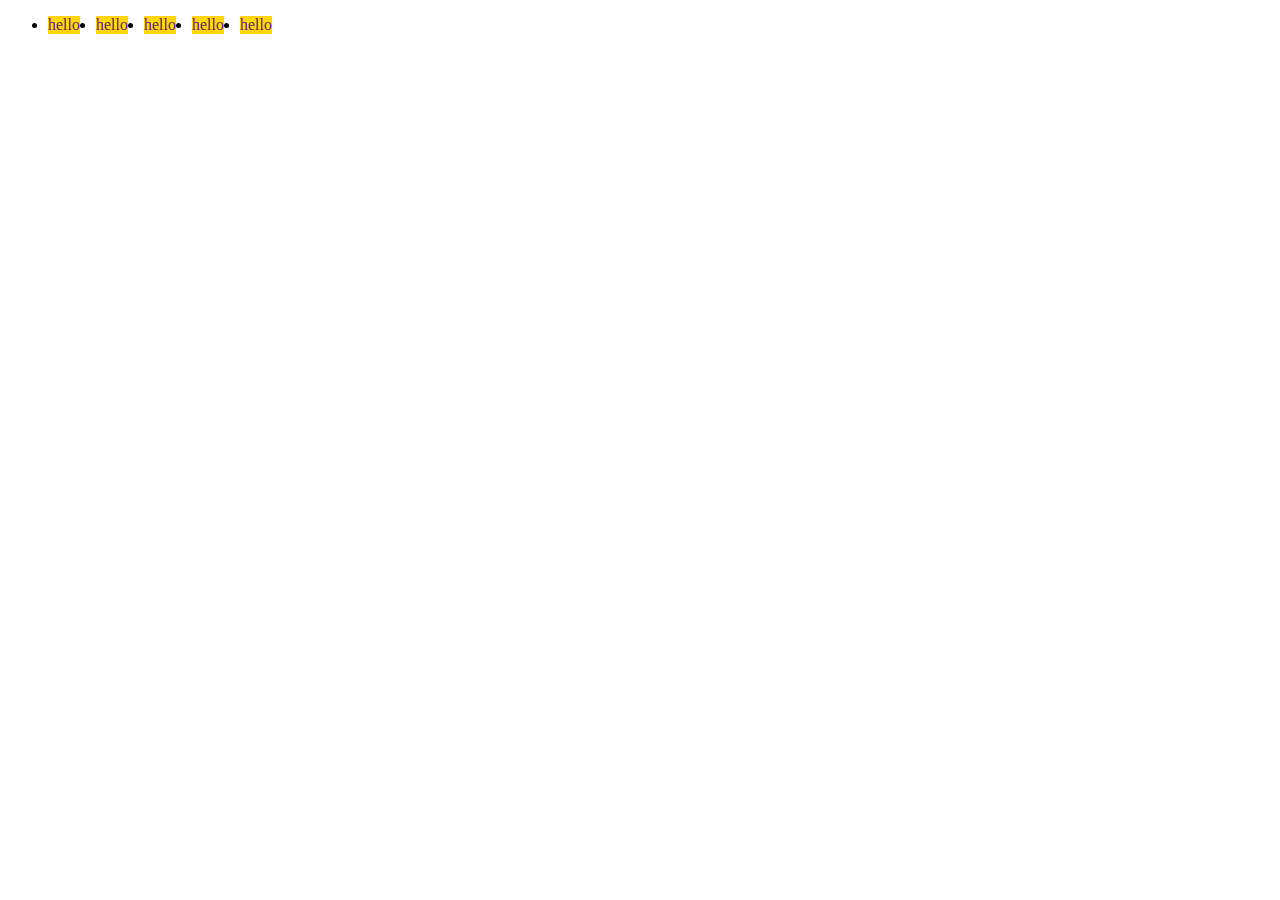
<file: My Website/Experience/index.htm>
<!DOCTYPE html>
<html lang="en">
  <head>
    <meta charset="UTF-8" />
    <meta name="viewport" content="width=device-width, initial-scale=1.0" />
    <title>Document</title>
    <link rel="stylesheet" href="style-test.css" />
  </head>
  <body>
    <ul>
      <li id="main"><a href="">hello</a></li>
      <li><a href="">hello</a></li>
      <li><a href="">hello</a></li>
      <li><a href="">hello</a></li>
      <li><a href="">hello</a></li>
    </ul>
  </body>
</html>
</file>
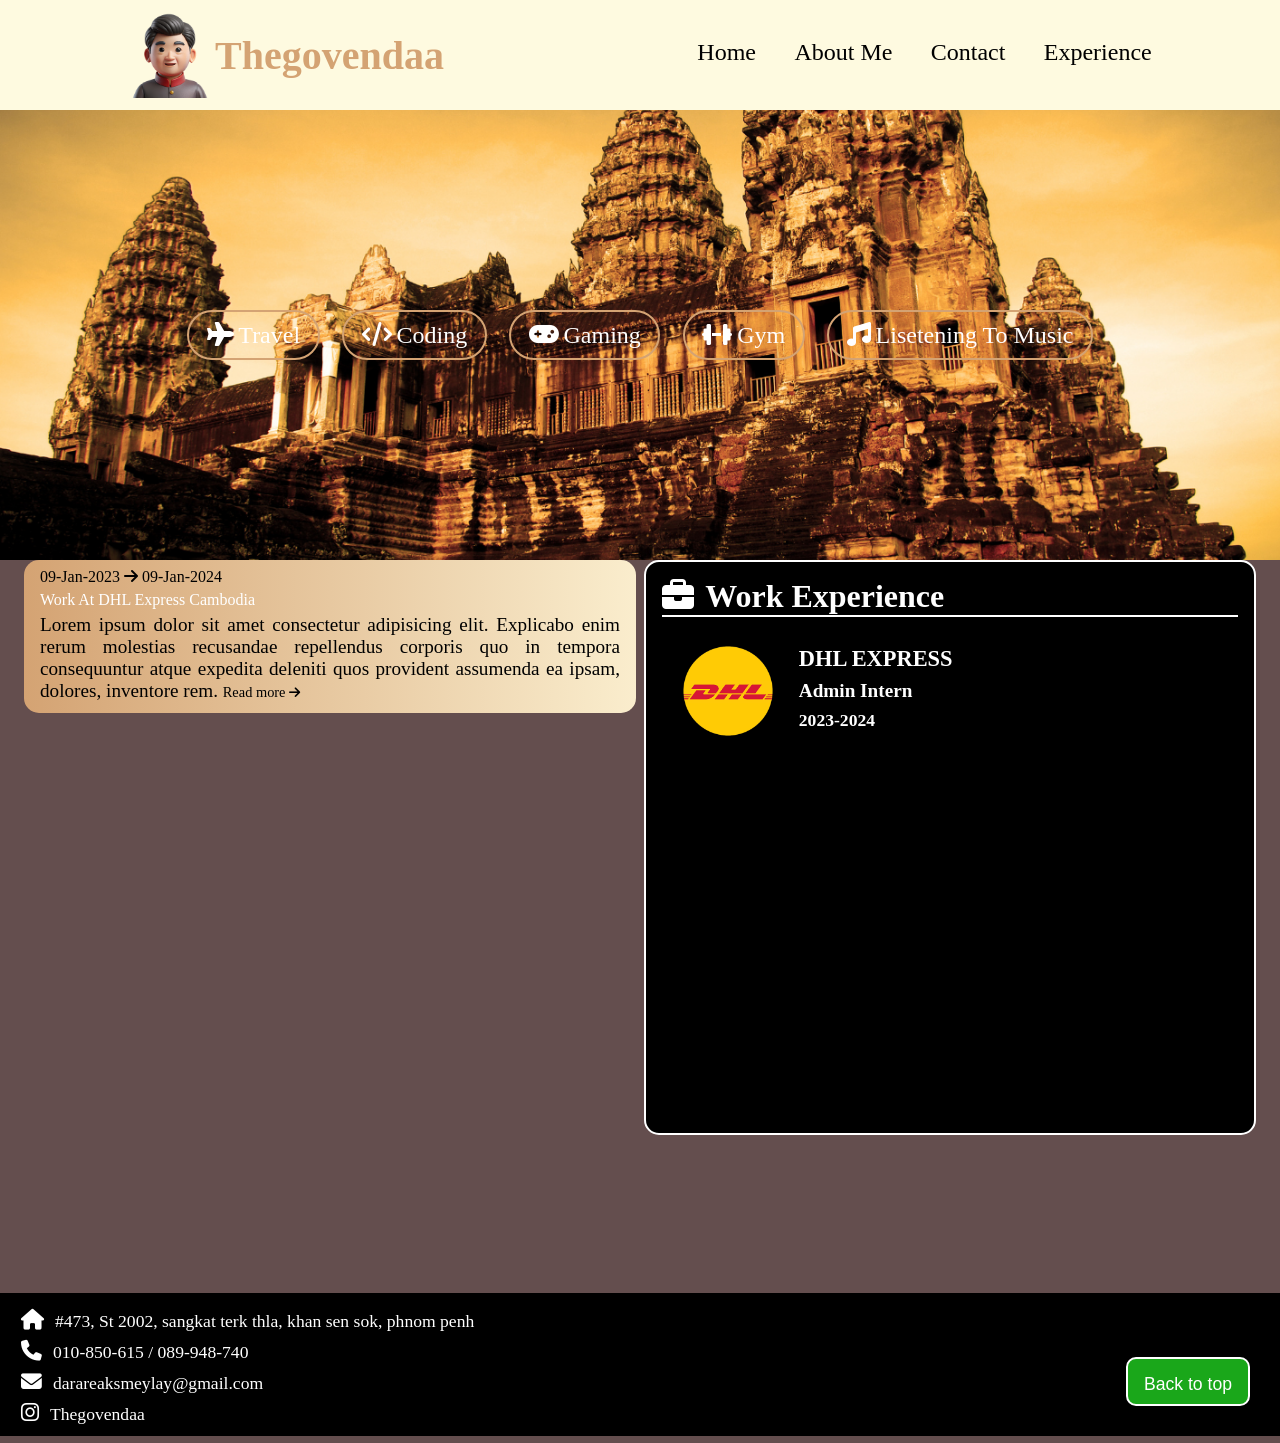
<file: My Website/main/index.html>
<!DOCTYPE html>
<html lang="en">
  <head>
    <meta charset="UTF-8" />
    <meta name="viewport" content="width=device-width, initial-scale=1.0" />
    <title>Reaksmey</title>
    <link rel="stylesheet" href="./main.css" />
    <link
      rel="stylesheet"
      href="https://cdnjs.cloudflare.com/ajax/libs/font-awesome/6.7.2/css/all.min.css"
      integrity="sha512-Evv84Mr4kqVGRNSgIGL/F/aIDqQb7xQ2vcrdIwxfjThSH8CSR7PBEakCr51Ck+w+/U6swU2Im1vVX0SVk9ABhg=="
      crossorigin="anonymous"
      referrerpolicy="no-referrer"
    />
  </head>
  <body>
    <header class="heading" id="head">
      <div class="logo-wrapper">
        <div class="logo">
          <img src="./img/logo.png" alt="logo" />
        </div>
        <h1>Thegovendaa</h1>
      </div>
      <nav>
        <ul id="top-nav">
          <li><a href="#">Home</a></li>
          <li><a href="">about me</a></li>
          <li><a href="#contact">contact</a></li>
          <li><a href="">Experience</a></li>
        </ul>
      </nav>
    </header>
    <section class="hobby-Section">
      <!-- <div class="hb-bg">
        <img
          src="./img/hobby background.png"
          alt="angkor wat hobby background"
        />
      </div> -->
      <ul class="hobby-list slide-in-bottom">
        <li><i class="fa-solid fa-plane"></i>Travel</li>
        <li><i class="fa-solid fa-code"></i>Coding</li>
        <li><i class="fa-solid fa-gamepad"></i>gaming</li>
        <li><i class="fa-solid fa-dumbbell"></i>gym</li>
        <li><i class="fa-solid fa-music"></i>lisetening to music</li>
      </ul>
    </section>
    <section class="exp-section">
      <div class="box-exp-wrapper">
        <div class="box-exp slide-in-bottom">
          <div class="exp-header">
            <p>
              09-jan-2023 <i class="fa-solid fa-arrow-right"></i> 09-jan-2024
            </p>
            <p>work at DHL express Cambodia</p>
          </div>
          <p>
            Lorem ipsum dolor sit amet consectetur adipisicing elit. Explicabo
            enim rerum molestias recusandae repellendus corporis quo in tempora
            consequuntur atque expedita deleniti quos provident assumenda ea
            ipsam, dolores, inventore rem.
            <span>Read more <i class="fa-solid fa-arrow-right"></i></span>
          </p>
        </div>
        <div class="box-exp slide-in-bottom">
          <div class="exp-header">
            <p>
              09-jan-2023 <i class="fa-solid fa-arrow-right"></i> 09-jan-2024
            </p>
            <p>work at Total Energies Cambodia</p>
          </div>
          <p>
            Lorem ipsum dolor sit amet consectetur adipisicing elit. Explicabo
            enim rerum molestias recusandae repellendus corporis quo in tempora
            consequuntur atque expedita deleniti quos provident assumenda ea
            ipsam, dolores, inventore rem.
            <span>Read more <i class="fa-solid fa-arrow-right"></i></span>
          </p>
        </div>
        <div class="box-exp slide-in-bottom">
          <div class="exp-header">
            <p>
              09-jan-2023 <i class="fa-solid fa-arrow-right"></i> 09-jan-2024
            </p>
            <p>work at Facebook</p>
          </div>
          <p>
            Lorem ipsum dolor sit amet consectetur adipisicing elit. Explicabo
            enim rerum molestias recusandae repellendus corporis quo in tempora
            consequuntur atque expedita deleniti quos provident assumenda ea
            ipsam, dolores, inventore rem.
            <span>Read more <i class="fa-solid fa-arrow-right"></i></span>
          </p>
        </div>
        <div class="box-exp slide-in-bottom">
          <div class="exp-header">
            <p>
              09-jan-2023 <i class="fa-solid fa-arrow-right"></i> 09-jan-2024
            </p>
            <p>work at Google</p>
          </div>
          <p>
            Lorem ipsum dolor sit amet consectetur adipisicing elit. Explicabo
            enim rerum molestias recusandae repellendus corporis quo in tempora
            consequuntur atque expedita deleniti quos provident assumenda ea
            ipsam, dolores, inventore rem.
            <span>Read more <i class="fa-solid fa-arrow-right"></i></span>
          </p>
        </div>
      </div>
      <div class="box-company slide-in-bottom">
        <h2><i class="fa-solid fa-briefcase"></i>work experience</h2>
        <div class="company child-one slide-in-bottom">
          <div class="company-logo">
            <img src="./img/logo-DHL.png" alt="dhl logo" />
          </div>
          <div>
            <p>dhl express</p>
            <p>Admin intern</p>
            <p>2023-2024</p>
          </div>
        </div>
        <div class="company slide-in-bottom">
          <div class="company-logo">
            <img src="./img/total logo copy.png" alt="Total Energies logo" />
          </div>
          <div>
            <p>Total Energies</p>
            <p>Cafe And business</p>
            <p>2024-2024</p>
          </div>
        </div>
        <div class="company slide-in-bottom">
          <div class="company-logo">
            <img src="./img/Facebook-logo.png" alt="Facebook logo" />
          </div>
          <div>
            <p>Meta Facebook</p>
            <p>Program Delivery</p>
            <p>2024-2025</p>
          </div>
        </div>
        <div class="company slide-in-bottom">
          <div class="company-logo">
            <img src="./img/Google-logo.png" alt="Google logo" />
          </div>
          <div>
            <p>Google Co Ltd</p>
            <p>Admin intern</p>
            <p>2023-2024</p>
          </div>
        </div>
      </div>
      <div class="main-box slide-in-bottom">
        <form>
          <label for="sendmail">Send Email :</label>
          <input
            type="text"
            id="sendmail"
            name="sendemail"
            placeholder="Send me an Email"
          />
        </form>
        <div class="button-container">
          <a href="www.google.com">
            <button class="btn">Send Email</button>
          </a>
          <a
            title="click to download"
            href="./file/Lay Darareaksmey .pdf"
            download
          >
            <button class="btn big-btn" download="../">
              Download CV <i class="fa-solid fa-arrow-down-long"></i>
            </button>
          </a>
        </div>
      </div>
    </section>
    <footer class="contact" id="contact">
      <p>
        <i class="fa-solid fa-house"></i>#473, St 2002, sangkat terk thla, khan
        sen sok, phnom penh
      </p>
      <p><i class="fa-solid fa-phone"></i>010-850-615 / 089-948-740</p>
      <p><i class="fa-solid fa-envelope"></i>darareaksmeylay@gmail.com</p>
      <a href="www.instagram/Thegovendaa.com"
        ><i class="fa-brands fa-instagram"></i>Thegovendaa</a
      >
      <button title="back to Top" class="btn btop">
        <a href="#">Back to top</a>
      </button>
    </footer>
    <script>
      document.addEventListener('DOMContentLoaded', function () {
        const elements = document.querySelectorAll('.slide-in-bottom');

        function checkVisibility() {
          const triggerBottom = (window.innerHeight / 5) * 4;

          elements.forEach((element) => {
            const elementTop = element.getBoundingClientRect().top;

            if (elementTop < triggerBottom) {
              element.classList.add('visible');
            } else {
              element.classList.remove('visible');
            }
          });
        }

        window.addEventListener('scroll', checkVisibility);
        checkVisibility(); // Initial check
      });
    </script>
  </body>
</html>
</file>
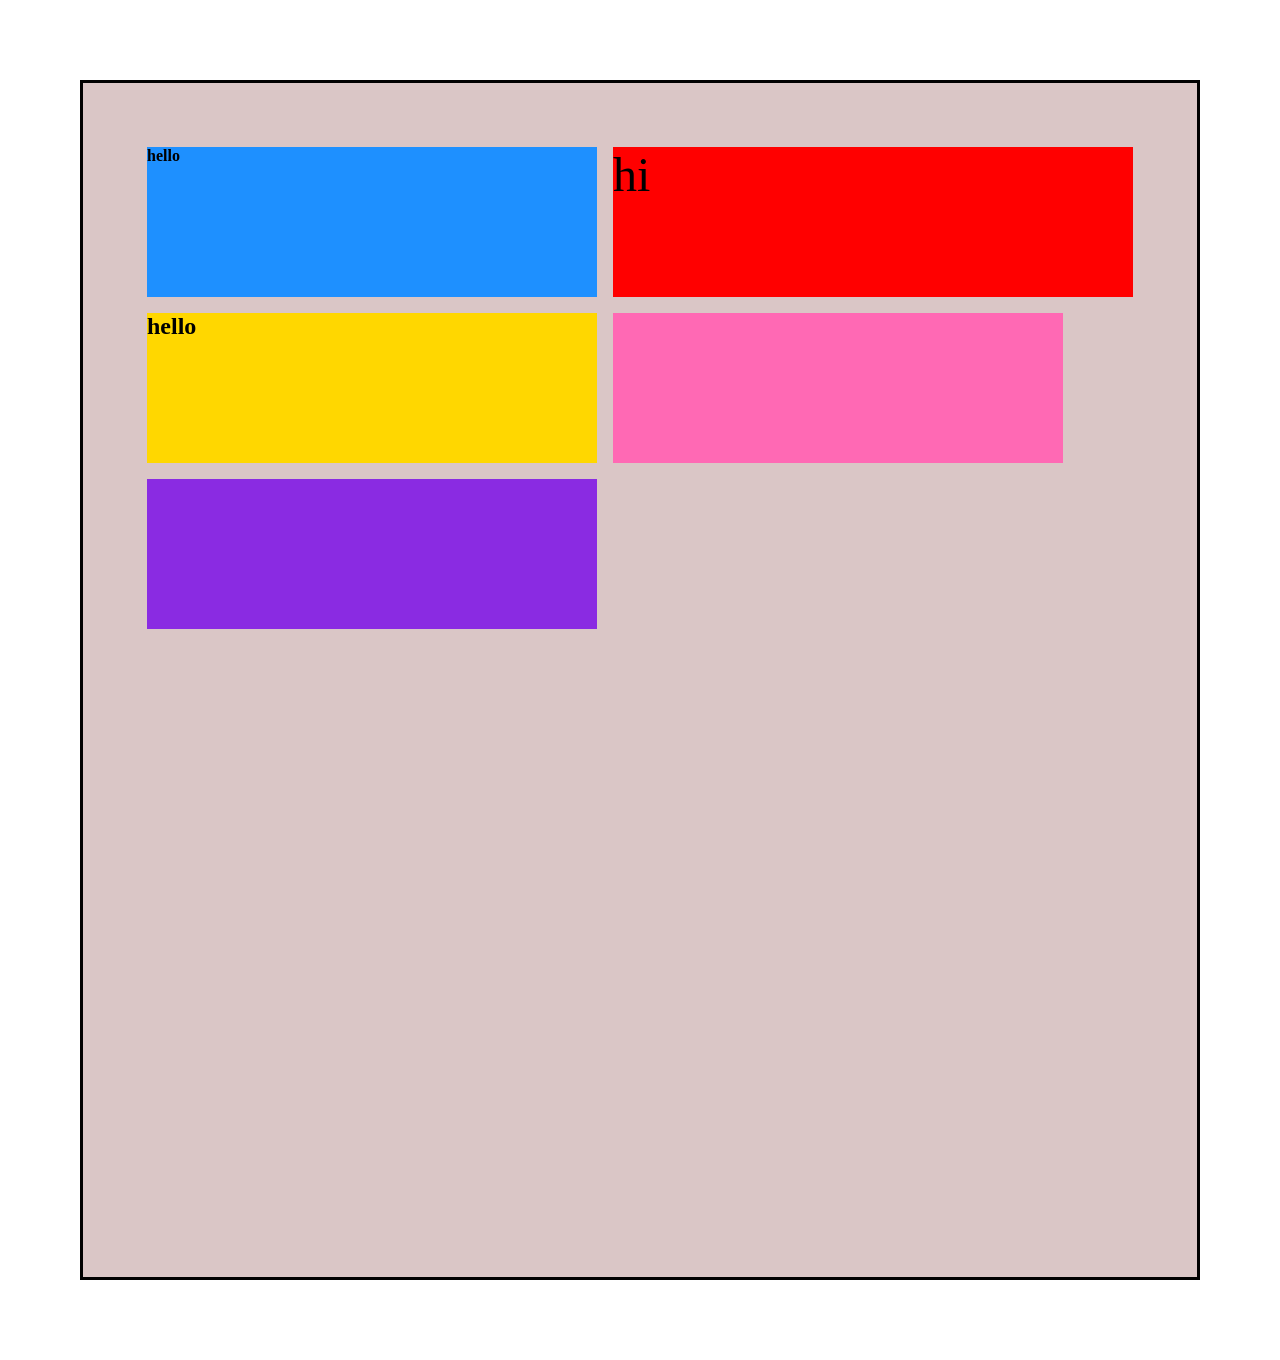
<file: My Website/sample.html>
<!DOCTYPE html>
<html lang="en">
  <head>
    <meta charset="UTF-8" />
    <meta name="viewport" content="width=device-width, initial-scale=1.0" />
    <title>Document</title>
    <link rel="stylesheet" href="sample.css" />
  </head>
  <body>
    <div class="container">
      <div class="box"><h1>hello</h1></div>
      <div class="box"><p>hi</p></div>
      <div class="box"><h2>hello</h2></div>
      <div class="box"></div>
      <div class="box"></div>
    </div>
      
  </body>
</html>
</file>
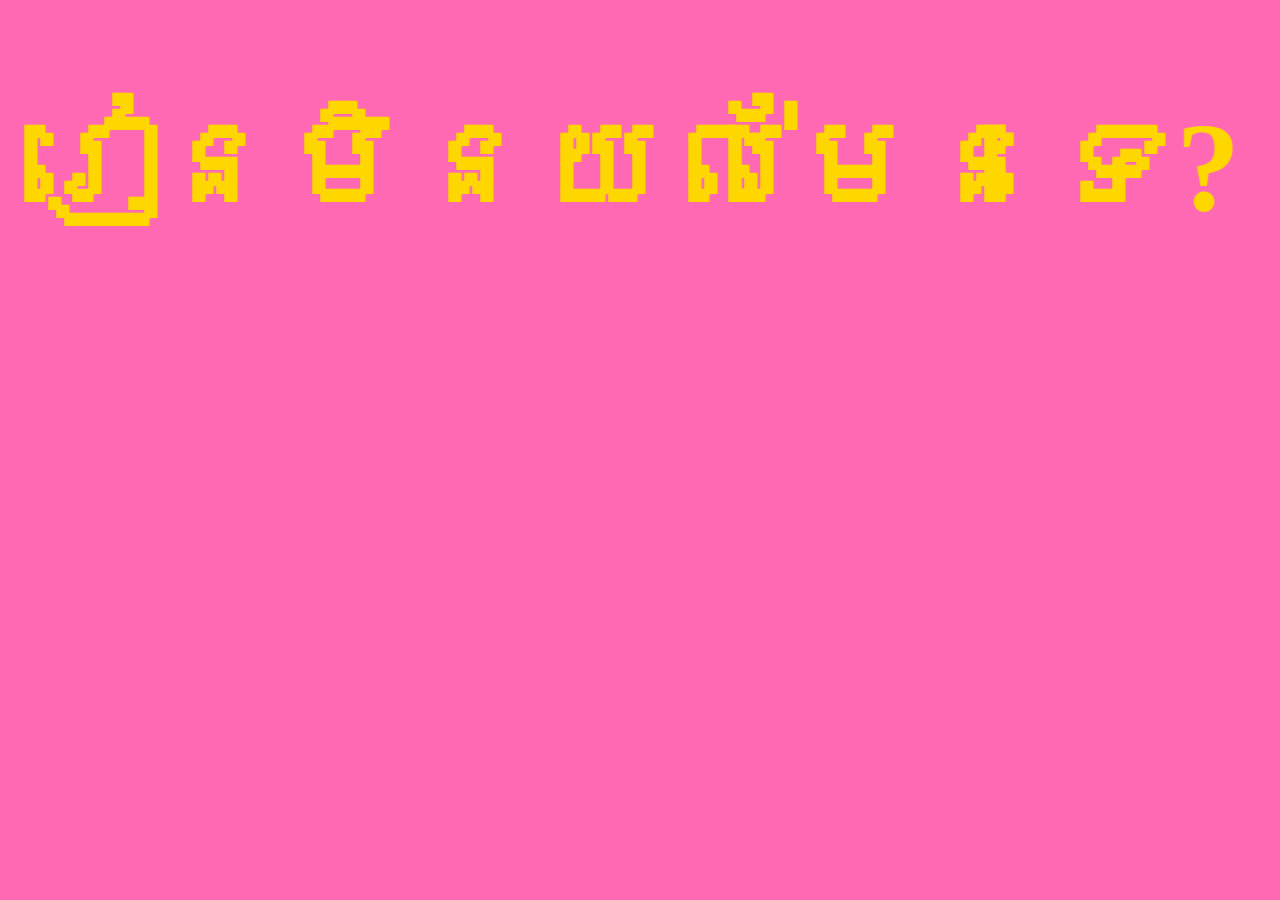
<file: My Website/test.html>
<!DOCTYPE html>
<html lang="en">
  <head>
    <meta charset="UTF-8" />
    <meta name="viewport" content="width=device-width, initial-scale=1.0" />
    <title>Document</title>
  </head>
  <body bgcolor="hotpink">
    <marquee behavior="alternate" direction="right">
      <!-- <p onclick="window.print();">Click me</p> -->
      <h1 style="font-size: 8rem; color: gold">រៀនមិនយល់មែនទេ?</h1>
    </marquee>
    <script>
      function changeText() {
        const marqueeText = document.getElementById('marqueeText');
        marqueeText.textContent = 'Hello';
      }
    </script>
  </body>
</html>
</file>
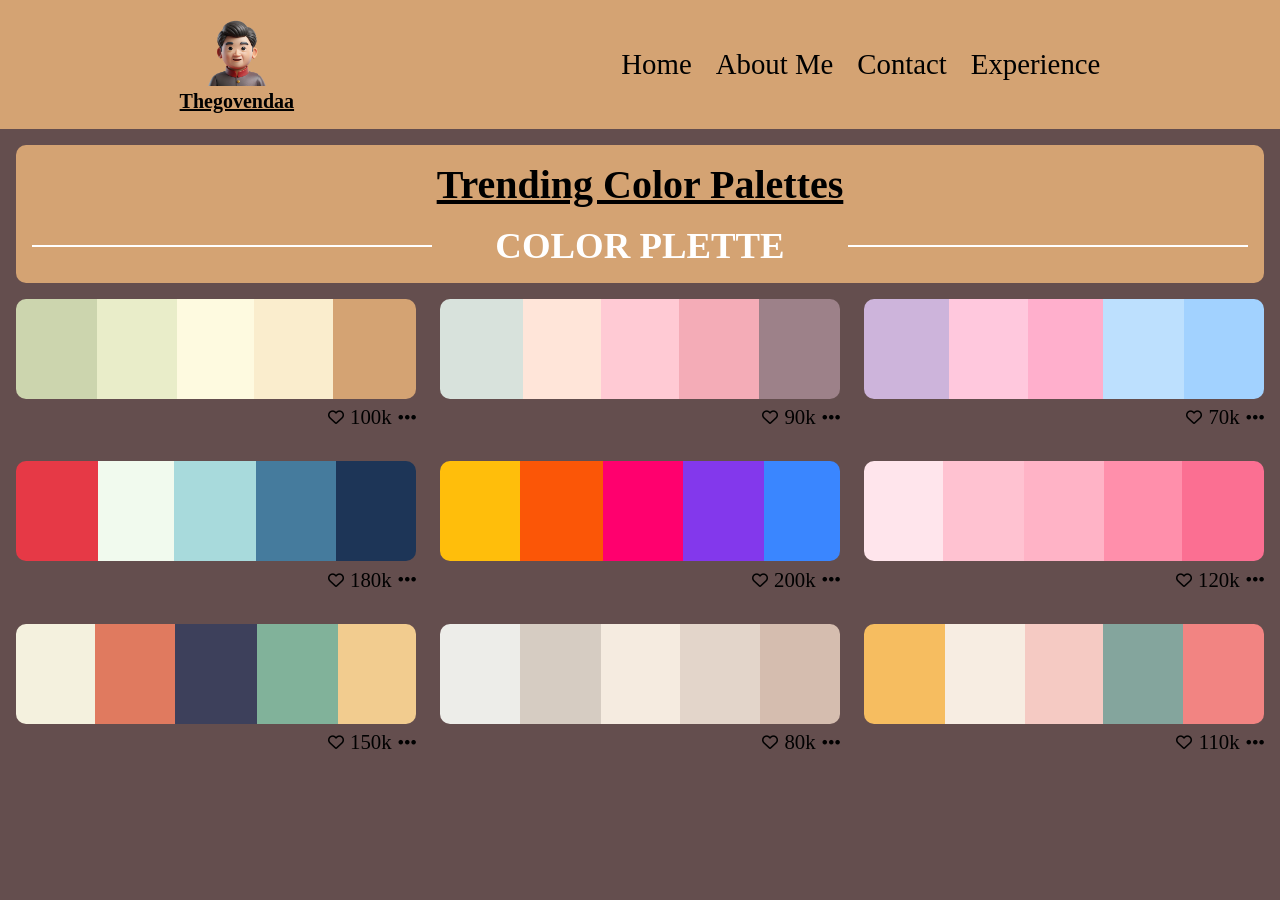
<file: My Website/Experience/epx.html>
<!DOCTYPE html>
<html lang="en">
  <head>
    <meta charset="UTF-8" />
    <meta name="viewport" content="width=device-width, initial-scale=1.0" />
    <title>Reaksmey</title>
    <link rel="stylesheet" href="style.css" />
    <link
      rel="stylesheet"
      href="https://cdnjs.cloudflare.com/ajax/libs/font-awesome/6.7.2/css/all.min.css"
      integrity="sha512-Evv84Mr4kqVGRNSgIGL/F/aIDqQb7xQ2vcrdIwxfjThSH8CSR7PBEakCr51Ck+w+/U6swU2Im1vVX0SVk9ABhg=="
      crossorigin="anonymous"
      referrerpolicy="no-referrer"
    />
  </head>
  <body>
    <header class="heading" id="head">
      <div class="logo-wrapper">
        <div class="logo">
          <img src="../main/img/logo.png" alt="logo" />
        </div>
        <h1>Thegovendaa</h1>
      </div>
      <nav>
        <ul id="top-nav">
          <li><a href="#">Home</a></li>
          <li><a href="">about me</a></li>
          <li><a href="#contact">contact</a></li>
          <li><a href="">Experience</a></li>
        </ul>
      </nav>
    </header>
    <section class="hero-section">
      <div class="header">
        <h1>Trending color palettes</h1>
        <h2>color plette</h2>
      </div>
      <div class="color-wrapper">
        <div class="color-list slide-in">
          <div class="color-info">
            <i class="heartIcon fa-regular fa-heart"></i>
            <p>100k</p>
            <i class="fa-solid fa-ellipsis"></i>
          </div>
          <ul class="color-item color-one color-hover">
            <li>ccd5ae</li>
            <li>e9edc9</li>
            <li>fefae0</li>
            <li>faedcd</li>
            <li>d4a373</li>
          </ul>
        </div>
        <div class="color-list slide-in">
          <div class="color-info">
            <i class="heartIcon fa-regular fa-heart"></i>
            <p>90k</p>
            <i class="fa-solid fa-ellipsis"></i>
          </div>
          <ul class="color-item color-two color-hover">
            <li>d8e2dc</li>
            <li>ffe5d9</li>
            <li>ffcad4</li>
            <li>f4acb7</li>
            <li>9d8189</li>
          </ul>
        </div>
        <div class="color-list slide-in">
          <div class="color-info">
            <i class="heartIcon fa-regular fa-heart"></i>
            <p>70k</p>
            <i class="fa-solid fa-ellipsis"></i>
          </div>
          <ul class="color-item color-three color-hover">
            <li>cdb4db</li>
            <li>ffc8dd</li>
            <li>ffafcc</li>
            <li>bde0fe</li>
            <li>a2d2ff</li>
          </ul>
        </div>
        <div class="color-list slide-in">
          <div class="color-info">
            <i class="heartIcon fa-regular fa-heart"></i>
            <p>180k</p>
            <i class="fa-solid fa-ellipsis"></i>
          </div>
          <ul class="color-item color-four color-hover">
            <li>e63946</li>
            <li>f1faee</li>
            <li>a8dadc</li>
            <li>457b9d</li>
            <li>1d3557</li>
          </ul>
        </div>
        <div class="color-list slide-in">
          <div class="color-info">
            <i class="heartIcon fa-regular fa-heart"></i>
            <p>200k</p>
            <i class="fa-solid fa-ellipsis"></i>
          </div>
          <ul class="color-item color-five color-hover">
            <li>ffbe0b</li>
            <li>fb5607</li>
            <li>ff006e</li>
            <li>8338ec</li>
            <li>3a86ff</li>
          </ul>
        </div>
        <div class="color-list slide-in">
          <div class="color-info">
            <i class="heartIcon fa-regular fa-heart"></i>
            <p>120k</p>
            <i class="fa-solid fa-ellipsis"></i>
          </div>
          <ul class="color-item color-six color-hover">
            <li>ffe5ec</li>
            <li>ffc2d1</li>
            <li>ffb3c6</li>
            <li>ff8fab</li>
            <li>fb6f92</li>
          </ul>
        </div>
        <div class="color-list slide-in">
          <div class="color-info">
            <i class="heartIcon fa-regular fa-heart"></i>
            <p>150k</p>
            <i class="fa-solid fa-ellipsis"></i>
          </div>
          <ul class="color-item color-seven color-hover">
            <li>f4f1de</li>
            <li>e07a5f</li>
            <li>3d405b</li>
            <li>81b29a</li>
            <li>f2cc8f</li>
          </ul>
        </div>
        <div class="color-list slide-in">
          <div class="color-info">
            <i class="heartIcon fa-regular fa-heart"></i>
            <p>80k</p>
            <i class="fa-solid fa-ellipsis"></i>
          </div>
          <ul class="color-item color-eight color-hover">
            <li>edede9</li>
            <li>d6ccc2</li>
            <li>f5ebe0</li>
            <li>e3d5ca</li>
            <li>d5bdaf</li>
          </ul>
        </div>
        <div class="color-list slide-in">
          <div class="color-info">
            <i class="heartIcon fa-regular fa-heart"></i>
            <p>110k</p>
            <i class="fa-solid fa-ellipsis"></i>
          </div>
          <ul class="color-item color-nine color-hover">
            <li>f6bd60</li>
            <li>f7ede2</li>
            <li>f5cac3</li>
            <li>84a59d</li>
            <li>f28482</li>
          </ul>
        </div>
      </div>
    </section>
    <script>
      document.querySelectorAll('.heartIcon').forEach(function (icon) {
        icon.addEventListener('click', function () {
          this.classList.toggle('fa-regular');
          this.classList.toggle('fa-solid');
        });
      });
      document.addEventListener('DOMContentLoaded', function () {
        const elements = document.querySelectorAll('.slide-in');

        function checkVisibility() {
          const triggerBottom = (window.innerHeight / 5) * 4;

          elements.forEach((element) => {
            const elementTop = element.getBoundingClientRect().top;

            if (elementTop < triggerBottom) {
              element.classList.add('visible');
            } else {
              element.classList.remove('visible');
            }
          });
        }

        window.addEventListener('scroll', checkVisibility);
        checkVisibility(); // Initial check
      });
    </script>
  </body>
</html>
</file>
<file: My Website/Experience/style-test.css>
ul {
  display: flex;
  gap: 1rem;
}
a {
  text-decoration: none;
  background-color: gold;
  display: flex;
  flex-direction: column;
  gap: 5px;
}
</file>
<file: My Website/main/main.css>
:root {
  --main-color: #d4a373;
  --main-color-80: #faedcd;
  --main-color-60: #fefae0;
  --main-color-40: #e9edc9;
  --main-color-20: #ccd5ae;
}
@import url('https://fonts.googleapis.com/css2?family=Poppins:ital,wght@0,100;0,200;0,300;0,400;0,500;0,600;0,700;0,800;0,900;1,100;1,200;1,300;1,400;1,500;1,600;1,700;1,800;1,900&display=swap');
* {
  margin: 0;
  padding: 0;
  box-sizing: border-box;
  scroll-behavior: smooth;
  font-family: 'Popins' sans-serif;
}
body {
  background-color: rgb(100, 78, 78);
}
ul {
  list-style: none;
}
a {
  text-decoration: none;
  color: black;
}

/* heading style */

.heading {
  display: flex;
  flex-wrap: wrap;
  justify-content: center;
  /* background-color: red; */
}
.logo-wrapper {
  display: flex;
  justify-content: center;
  align-items: center;
  background-color: rgb(141, 141, 141);
  width: 100%;
  padding: 0.5rem;
}
.logo > img {
  width: 120px;
}
h1 {
  font-size: 2.5rem;
  color: var(--main-color);
  /* width: 100%; */
  /* flex-grow: 1; */
}

#top-nav {
  display: flex;
  font-size: 1.2rem;
  gap: 1rem;
  background-color: rgba(211, 211, 211, 0.8);
  border-radius: 9px;
  margin-top: 0.7rem;
  padding: 0.3rem 0.5rem;
  text-transform: capitalize;
  margin-bottom: 1rem;
}
#top-nav > li {
  position: relative;
}
#top-nav > li > a {
  padding: 0.2rem;
}
#top-nav > li > a::before {
  content: '';
  position: absolute;
  bottom: -4px;
  left: 0;
  width: 0%;
  height: 3.5px;
  border-radius: 30px;
  background-color: rgb(248, 19, 61);
  transition: all 0.5s ease;
}
#top-nav > li > a:hover::before {
  width: 100%;
}
.slide-in-bottom {
  opacity: 0;
  transform: translateY(100%);
  transition: all 0.5s ease-out;
}

.slide-in-bottom.visible {
  opacity: 1;
  transform: translateY(0);
}
/* end heading */

/* hobby section */

.hobby-Section {
  background-image: url('./img/hobby-background.png');
  background-repeat: no-repeat;
  background-size: cover;
  /* background-attachment: fixed; */
  background-position: center;
  min-height: 280px;
  display: flex;
  align-items: center;
}
.hobby-list {
  display: flex;
  justify-content: center;
  gap: 0.5rem;
  align-items: center;
  text-transform: capitalize;
  flex-wrap: wrap;
}
.hobby-list li {
  /* background-color: red; */
  padding: 0.6rem;
  border-radius: 30px;
  border: 2.5px solid var(--main-color);
  color: white;
  cursor: pointer;
}
.hobby-list li > i {
  margin-right: 0.3rem;
}
.hobby-list li:hover {
  background-color: rgba(255, 220, 220, 0.9);
  box-shadow: 0px 0px 40px rgb(230, 197, 197);
  color: black;
}
/* end hobby section */

/* exp section */

.exp-section {
  display: grid;
  grid-template-columns: 1;
  grid-template-rows: 4;
  row-gap: 0.5rem;
  padding: 0rem 1.5rem;
}
.box-exp-wrapper {
  display: flex;
  flex-direction: column;
  gap: 0.3rem;
}
.box-exp {
  padding: 0.5rem 1rem 0.7rem 1rem;
  transition: all 400ms ease;
  border-radius: 15px;
  cursor: pointer;
}
.box-exp > p {
  font-size: 1.2rem;
}
.exp-header {
  margin-bottom: 5px;
  text-transform: capitalize;
}
.exp-header :nth-child(1) {
  font-size: 1.1rem;
}
.exp-header :nth-child(2) {
  font-size: 1rem;
  color: white;
}
.box-exp > p > span {
  font-size: 0.9rem;
}
.box-exp > p > span > .fa-arrow-right {
  font-size: 0.8rem;
  transition: all ease-in-out 200ms;
}
.box-exp > p > span:hover {
  color: orangered;
}
.box-exp > p > span:hover .fa-arrow-right {
  margin-left: 0.3rem;
}
.box-exp:nth-child(even) {
  background-image: linear-gradient(
    to right,
    var(--main-color-80),
    var(--main-color)
  );
}
.box-exp:nth-child(odd) {
  background-image: linear-gradient(
    to right,
    var(--main-color),
    var(--main-color-80)
  );
}
.box-exp:hover {
  transform: scale(1, 1);
}
.box-exp-wrapper:hover .box-exp:not(:hover) {
  filter: blur(10px);
  transform: scale(0.9);
}
.box-company {
  display: flex;
  flex-direction: column;
  background-color: black;
  border-radius: 15px;
  padding: 1rem;
  border: 2px solid white;
}
h2 {
  color: white;
  font-size: 2rem;
  text-transform: capitalize;
  margin-bottom: 1rem;
  border-bottom: 2px solid white;
}
.box-company > h2 > i {
  margin-right: 0.5rem;
  color: white;
}
.company {
  display: flex;
  align-items: center;
  text-transform: capitalize;
  padding: 0.3rem;
  cursor: pointer;
}
.company:not(.child-one) {
  border-top: 2px solid white;
}
.company:hover {
  background-color: rgb(68, 66, 66);
}
.company-logo {
  min-width: 100px;
  min-height: 90px;
  margin: 0.5rem 0rem 0.5rem 1rem;
}
.company-logo > img {
  width: 90px;
}
.company > div > p {
  margin: 0rem 0rem 0.5rem 1rem;
}
.company p {
  font-size: 1.5rem;
  font-weight: bold;
}
.company p:nth-child(1) {
  text-transform: uppercase;
  color: white;
}
.company p:nth-child(2) {
  font-size: 1.2rem;
  color: white;
}
.company p:nth-child(3) {
  font-size: 1.1rem;
  color: white;
}
.main-box {
  display: flex;
  flex-direction: column;
  justify-content: center;
  background-color: dodgerblue;
  border-radius: 15px;
  padding: 1rem;
  border: 2px solid white;
}
form {
  display: flex;
  flex-wrap: wrap;
  align-items: center;
  column-gap: 0.5rem;
}
label {
  font-weight: bold;
  font-size: 1.2rem;
}
input[type='text'] {
  width: 100%;
  padding: 10px;
  border-radius: 7px;
  border: none;
  outline: none;
}

.button-container {
  display: flex;
  gap: 0.5rem;
}
.btn {
  font-size: 1.5rem;
  margin-top: 0.5rem;
  border-radius: 10px;
  padding: 0.5rem 1rem;
  border: 2px solid white;
  outline: none;
  background-color: black;
  color: white;
  cursor: pointer;
}
.big-btn {
  flex-grow: 1;
}
/* end epx section */

/* contact section */
.contact {
  position: relative;
  background-color: black;
  color: white;
  padding: 1rem 1rem 0.7rem 1.3rem;
}
.contact p {
  font-size: 1.1rem;
  margin-bottom: 0.5rem;
  cursor: pointer;
}
.contact a {
  color: white;
  font-size: 1.1rem;
}
.contact i {
  font-size: 1.3rem;
  margin-right: 0.7rem;
  color: white;
}
.btop {
  position: absolute;
  right: 30px;
  bottom: 30px;
  background-color: rgb(26, 167, 26);
}

/* end contact section */

/* responsive */
@media screen and (min-width: 600px) {
  .hobby-Section {
    display: flex;
    justify-content: center;
  }
}
@media screen and (min-width: 730px) {
  .hobby-Section {
    height: 450px;
  }
  .heading {
    justify-content: space-around;
    align-items: center;
    position: sticky;
    top: 0;
    z-index: 99;
    background-color: var(--main-color-60);
  }
  .logo-wrapper {
    width: auto;
    background-color: transparent;
  }
  .logo > img {
    width: 90px;
  }
  #top-nav {
    background-color: transparent;
    font-size: 1.3rem;
  }
  .exp-section {
    display: grid;
    grid-template-columns: repeat(2, 1fr);
    grid-template-rows: 325px, 325px;
    gap: 0.5rem;
    grid-template-areas:
      'epx com'
      'epx main';
  }
  .main-box {
    grid-area: main;
    height: 150px;
  }
  .box-exp-wrapper {
    grid-area: epx;
    row-gap: 0.7rem;
  }
  .hobby-list li {
    font-size: 1.3rem;
    padding: 0.6rem 1.1rem;
  }
  .hobby-list li > i {
    margin-right: 0.3rem;
  }
  .box-exp > P {
    text-align: justify;
    font-size: 1.1rem;
  }
  .exp-header :nth-child(1) {
    font-size: 1rem;
  }
  .exp-header :nth-child(2) {
    font-size: 0.9rem;
    margin: 0.3rem 0rem;
  }
  h2 {
    font-size: 2rem;
    text-transform: capitalize;
    margin-bottom: 1rem;
  }
  .box-company > h2 > i {
    margin-right: 0.7rem;
    color: white;
  }
  .box-company {
    justify-content: space-around;
  }
  .company p:nth-child(1) {
    font-size: 1.2rem;
    text-transform: uppercase;
    color: white;
  }
  .company p:nth-child(2) {
    font-size: 1.1rem;
    color: white;
  }
  .company p:nth-child(3) {
    font-size: 1rem;
    color: white;
  }
}
@media screen and (min-width: 903px) {
  .box-exp > p {
    font-size: 1.2rem;
  }
  .exp-header :nth-child(1) {
    font-size: 1rem;
  }
  .exp-header :nth-child(2) {
    font-size: 1rem;
  }
  .btn {
    font-size: 1.6rem;
  }
  .company p:nth-child(1) {
    font-size: 1.4rem;
  }
  .company p:nth-child(2) {
    font-size: 1.2rem;
  }
  .company p:nth-child(3) {
    font-size: 1.1rem;
  }
}
@media screen and (min-width: 1100px) {
  #top-nav {
    font-size: 1.5rem;
    gap: 2rem;
  }
  .hobby-list {
    gap: 1.4rem;
  }
  .hobby-list li {
    font-size: 1.5rem;
  }
  .example {
    display: flex;
    flex-direction: column; /*and column-revers*/
  }
}
</file>
<file: My Website/sample.css>
* {
  margin: 0;
  padding: 0;
  box-sizing: border-box;
}
body {
  padding: 5rem;
}

.container {
  width: 100%;
  display: flex;
  flex-direction: row;
  justify-content: flex-start;
  align-content: flex-start;
  gap: 1rem;
  flex-wrap: wrap;
  height: 1200px;
  padding: 4rem;
  background-color: rgb(218, 198, 198);
  border: 3px solid black;
}
.box {
  width: 450px;
  height: 150px;
}
.box:first-child {
  background-color: dodgerblue;
  flex-shrink: 0;
}
.box:nth-child(2) {
  background-color: red;
  flex-grow: 1;
}
.box:nth-child(3) {
  background-color: gold;
}
.box:nth-child(4) {
  background-color: hotpink;
}
.box:last-child {
  background-color: blueviolet;
}
h1 {
  font-size: 1rem;
}
p {
  font-size: 3rem;
}
</file>
<file: My Website/Experience/style.css>
:root {
  --main-color: #d4a373;
  --main-color-80: #faedcd;
  --main-color-60: #fefae0;
  --main-color-40: #e9edc9;
  --main-color-20: #ccd5ae;
}
@import url('https://fonts.googleapis.com/css2?family=Poppins:ital,wght@0,100;0,200;0,300;0,400;0,500;0,600;0,700;0,800;0,900;1,100;1,200;1,300;1,400;1,500;1,600;1,700;1,800;1,900&display=swap');
* {
  margin: 0;
  padding: 0;
  box-sizing: border-box;
  scroll-behavior: smooth;
  font-family: 'Poppins' sans-serif;
  transition: all ease-in-out 300ms;
}
body {
  background-color: rgb(100, 78, 78);
}
ul {
  list-style: none;
}
a {
  text-decoration: none;
  color: black;
}

/* heading section */
.heading {
  display: flex;
  justify-content: space-around;
  align-items: center;
  padding: 1rem;
  background-color: var(--main-color);
  text-transform: capitalize;
}
.logo-wrapper {
  display: flex;
  flex-direction: column;
  /* justify-content: center; */
  align-items: center;
}
.logo-wrapper h1 {
  font-size: 1.25rem;
}
.logo > img {
  width: 70px;
}
#top-nav {
  display: flex;
  justify-content: center;
  flex-wrap: wrap;
  gap: 0.5rem;
  flex-grow: 1;
}
#top-nav li {
  font-size: 1.3rem;
}
/* end heading section */

/* hero section */
.hero-section {
  display: flex;
  flex-direction: column;
  padding: 1rem;
}
.header {
  display: flex;
  flex-direction: column;
  justify-content: center;
  align-items: center;
  padding: 1rem;
  border-radius: 10px;
  margin-bottom: 1rem;
  background-color: var(--main-color);
  text-transform: capitalize;
}
h1 {
  text-decoration: underline;
}
h2 {
  display: grid;
  grid-template-columns: repeat(3, 1fr);
  align-items: center;
  /* justify-content: center; */
  font-size: 1rem;
  text-align: center;
  text-transform: uppercase;
  column-gap: 0.5rem;
  color: white;
  width: 100%;
}
h2::before,
h2::after {
  content: '';
  height: 2px;
  background-color: white;
  display: block;
  width: 100%;
}
.color-list {
  display: flex;
  flex-direction: column-reverse;
}
.color-info {
  display: flex;
  justify-content: flex-end;
  align-items: center;
  gap: 0.4rem;
}
.color-info:hover .fa-heart {
  color: red;
}
.color-info > i {
  cursor: pointer;
}
.color-item {
  display: flex;
  /* flex-grow: 1; */
  border-radius: 10px;
  overflow: hidden;
  text-transform: capitalize;
  /* font-size: 1rem; */
}
.color-item li {
  display: flex;
  justify-content: center;
  align-items: center;
  /* padding: 0 1rem; */
  height: 100px;
  /* text-transform: uppercase; */
  background-color: red;
  flex-grow: 1;
  cursor: pointer;
  color: transparent;
  transition: all 0.3s ease-in-out;
}
.slide-in {
  opacity: 0;
  transform: translateX(-100%);
  transition: all 0.5s ease-out;
}

.slide-in.visible {
  opacity: 1;
  transform: translateX(0);
}
.color-info {
  margin-bottom: 1rem;
}
.color-item li:hover {
  flex-grow: 4;
  color: black;
}
.color-one li:nth-child(1) {
  background-color: #ccd5ae;
}
.color-one li:nth-child(2) {
  background-color: #e9edc9;
}
.color-one li:nth-child(3) {
  background-color: #fefae0;
}
.color-one li:nth-child(4) {
  background-color: #faedcd;
}
.color-one li:nth-child(5) {
  background-color: #d4a373;
}
.color-two li:nth-child(1) {
  background-color: #d8e2dc;
}
.color-two li:nth-child(2) {
  background-color: #ffe5d9;
}
.color-two li:nth-child(3) {
  background-color: #ffcad4;
}
.color-two li:nth-child(4) {
  background-color: #f4acb7;
}
.color-two li:nth-child(5) {
  background-color: #9d8189;
}
.color-three li:nth-child(1) {
  background-color: #cdb4db;
}
.color-three li:nth-child(2) {
  background-color: #ffc8dd;
}
.color-three li:nth-child(3) {
  background-color: #ffafcc;
}
.color-three li:nth-child(4) {
  background-color: #bde0fe;
}
.color-three li:nth-child(5) {
  background-color: #a2d2ff;
}
.color-four li:nth-child(1) {
  background-color: #e63946;
}
.color-four li:nth-child(2) {
  background-color: #f1faee;
}
.color-four li:nth-child(3) {
  background-color: #a8dadc;
}
.color-four li:nth-child(4) {
  background-color: #457b9d;
}
.color-four li:nth-child(5) {
  background-color: #1d3557;
}
.color-five li:nth-child(1) {
  background-color: #ffbe0b;
}
.color-five li:nth-child(2) {
  background-color: #fb5607;
}
.color-five li:nth-child(3) {
  background-color: #ff006e;
}
.color-five li:nth-child(4) {
  background-color: #8338ec;
}
.color-five li:nth-child(5) {
  background-color: #3a86ff;
}
.color-six li:nth-child(1) {
  background-color: #ffe5ec;
}
.color-six li:nth-child(2) {
  background-color: #ffc2d1;
}
.color-six li:nth-child(3) {
  background-color: #ffb3c6;
}
.color-six li:nth-child(4) {
  background-color: #ff8fab;
}
.color-six li:nth-child(5) {
  background-color: #fb6f92;
}
.color-seven li:nth-child(1) {
  background-color: #f4f1de;
}
.color-seven li:nth-child(2) {
  background-color: #e07a5f;
}
.color-seven li:nth-child(3) {
  background-color: #3d405b;
}
.color-seven li:nth-child(4) {
  background-color: #81b29a;
}
.color-seven li:nth-child(5) {
  background-color: #f2cc8f;
}
.color-eight li:nth-child(1) {
  background-color: #edede9;
}
.color-eight li:nth-child(2) {
  background-color: #d6ccc2;
}
.color-eight li:nth-child(3) {
  background-color: #f5ebe0;
}
.color-eight li:nth-child(4) {
  background-color: #e3d5ca;
}
.color-eight li:nth-child(5) {
  background-color: #d5bdaf;
}
.color-nine li:nth-child(1) {
  background-color: #f6bd60;
}
.color-nine li:nth-child(2) {
  background-color: #f7ede2;
}
.color-nine li:nth-child(3) {
  background-color: #f5cac3;
}
.color-nine li:nth-child(4) {
  background-color: #84a59d;
}
.color-nine li:nth-child(5) {
  background-color: #f28482;
}
@media screen and (min-width: 768px) {
  #top-nav {
    gap: 1rem;
  }
  #top-nav li {
    font-size: 1.5rem;
  }
  .color-wrapper {
    display: grid;
    grid-template-columns: repeat(2, 1fr);
    gap: 1rem 1.5rem;
  }
  .header {
    flex-direction: column;
    gap: 1rem;
  }
  h1 {
    font-size: 2rem;
  }
  h2 {
    font-size: 1.8rem;
  }
  .color-info {
    margin-top: 0.4rem;
  }
  .color-info > p {
    font-size: 1.3rem;
  }
  .fa-ellipsis {
    font-size: 1.3rem;
  }
}
@media screen and (min-width: 1024px) {
  #top-nav {
    gap: 1.5rem;
  }
  #top-nav li {
    font-size: 1.8rem;
  }
  .color-wrapper {
    grid-template-columns: repeat(3, 1fr);
  }
  h1 {
    font-size: 2.5rem;
  }
  h2 {
    font-size: 2.3rem;
  }
}
</file>
